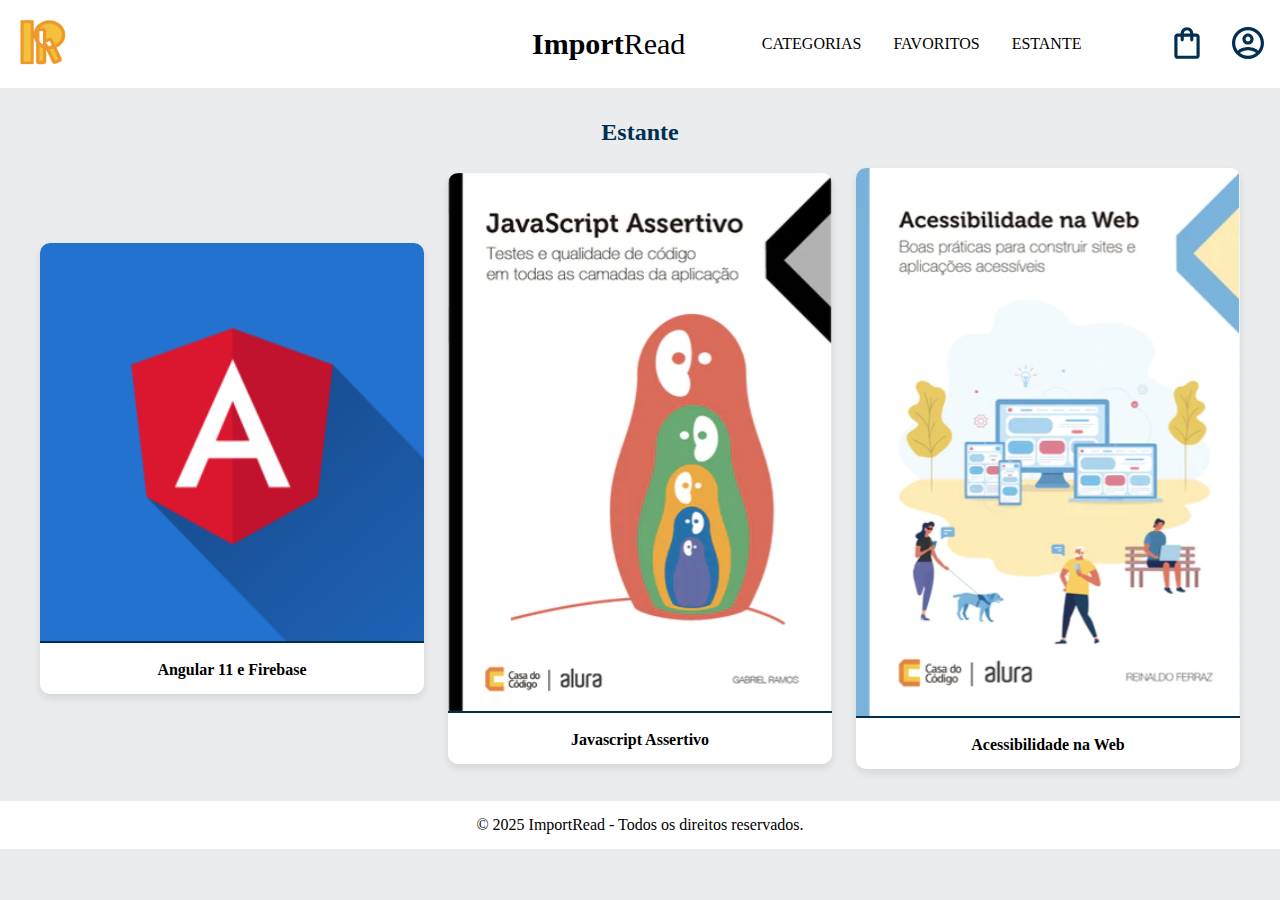
<file: Estante.html>
<!DOCTYPE html>
<html lang="pt-BR">
<head>
    <meta charset="UTF-8">
    <meta name="viewport" content="width=device-width, initial-scale=1.0">
    <title>Estante</title>
    <link rel="stylesheet" href="reset.css">
    <link rel="stylesheet" href="styles.css">
</head>
<body>
    <header class="cabeçalho">
        <div class="container">
            <input type="checkbox" id="menu" class="container__botao">
            <label for="menu" class="container__rotulo">
                <span class="cabeçalho__menu-hamburguer container__imagem"></span>
            </label>
            <ul class="lista-menu">
                <li class="lista-menu__titulo">Categorias</li>
                <li class="lista-menu__item">
                    <a href="#" class="lista-menu__link">Programação</a>
                </li>
                <li class="lista-menu__item">
                    <a href="#" class="lista-menu__link">Front-end</a>
                </li>
                <li class="lista-menu__item">
                    <a href="#" class="lista-menu__link">Infraestrutura</a>
                </li>
                <li class="lista-menu__item">
                    <a href="#" class="lista-menu__link">Business</a>
                </li>
                <li class="lista-menu__item">
                    <a href="#" class="lista-menu__link">Design & UX</a>
                </li>
            </ul>
            <a href="index.html" class="logo__link">
                <img src="img\Logo.png" alt="Logo da Import Read" class="container__imagem Logo">
            </a>
            <h1 class="container__titulo"><b class="container__titulo--negrito">Import</b>Read</h1>
        </div>

        <ul class="opções">
            <input type="checkbox" id="opções-menu" class="opções__botão">
            <label for="opções-menu" class="opções__rotulo">
                <li class="opções__item">Categorias</li>
            </label>

            <ul class="lista-menu">
                <li class="lista-menu__item">
                    <a href="#" class="lista-menu__link">Programação</a>
                </li>
                <li class="lista-menu__item">
                    <a href="#" class="lista-menu__link">Front-end</a>
                </li>
                <li class="lista-menu__item">
                    <a href="#" class="lista-menu__link">Infraestrutura</a>
                </li>
                <li class="lista-menu__item">
                    <a href="#" class="lista-menu__link">Business</a>
                </li>
                <li class="lista-menu__item">
                    <a href="#" class="lista-menu__link">Design & UX</a>
                </li>
            </ul>

            <li class="opções__item"><a href="#" class="opções__link">Favoritos</a></li>
            <li class="opções__item"><a href="Estante.html" class="opções__link">Estante</a></li>
        </ul>

        <div class="container">
            <a href="#"><img src="img/Favoritos.svg" alt="Meus favoritos"
                    class="container__imagem container__imagem-transparente"></a>
            <a href="#" class="container__link">
                <img src="img/Compras.svg" alt="Carrinhos de compras" class="container__imagem">
                <p class="container__texto">Minha sacola</p>
            </a>
            <a href="#" class="container__link">
                <img src="img/Usuario.svg" alt="Meu perfil" class="container__imagem">
                <p class="container__texto">Meu perfil</p>
            </a>
        </div>
    </header>

    <main class="estante">
        <h2 class="estante__titulo">Estante</h2>
        <div class="estante__grid">
            <a href="artigos/angular.html" class="estante__item">
                <img src="img/Angular.svg" alt="Angular 11 e Firebase">
                <p>Angular 11 e Firebase</p>
            </a>
            <a href="artigos/javascriptassertivo.html" class="estante__item">
                <img src="img/Javascript.svg" alt="Javascript Assertivo">
                <p>Javascript Assertivo</p>
            </a>
            <a href="artigos/acessibilidade.html" class="estante__item">
                <img src="img/Acessibilidade.svg" alt="Acessibilidade na Web">
                <p>Acessibilidade na Web</p>
            </a>
        </div>
    </main>

    <footer class="rodapé">
        <p class="rodapé__texto">© 2025 ImportRead - Todos os direitos reservados.</p>
    </footer>
</body>
</html>
</file>
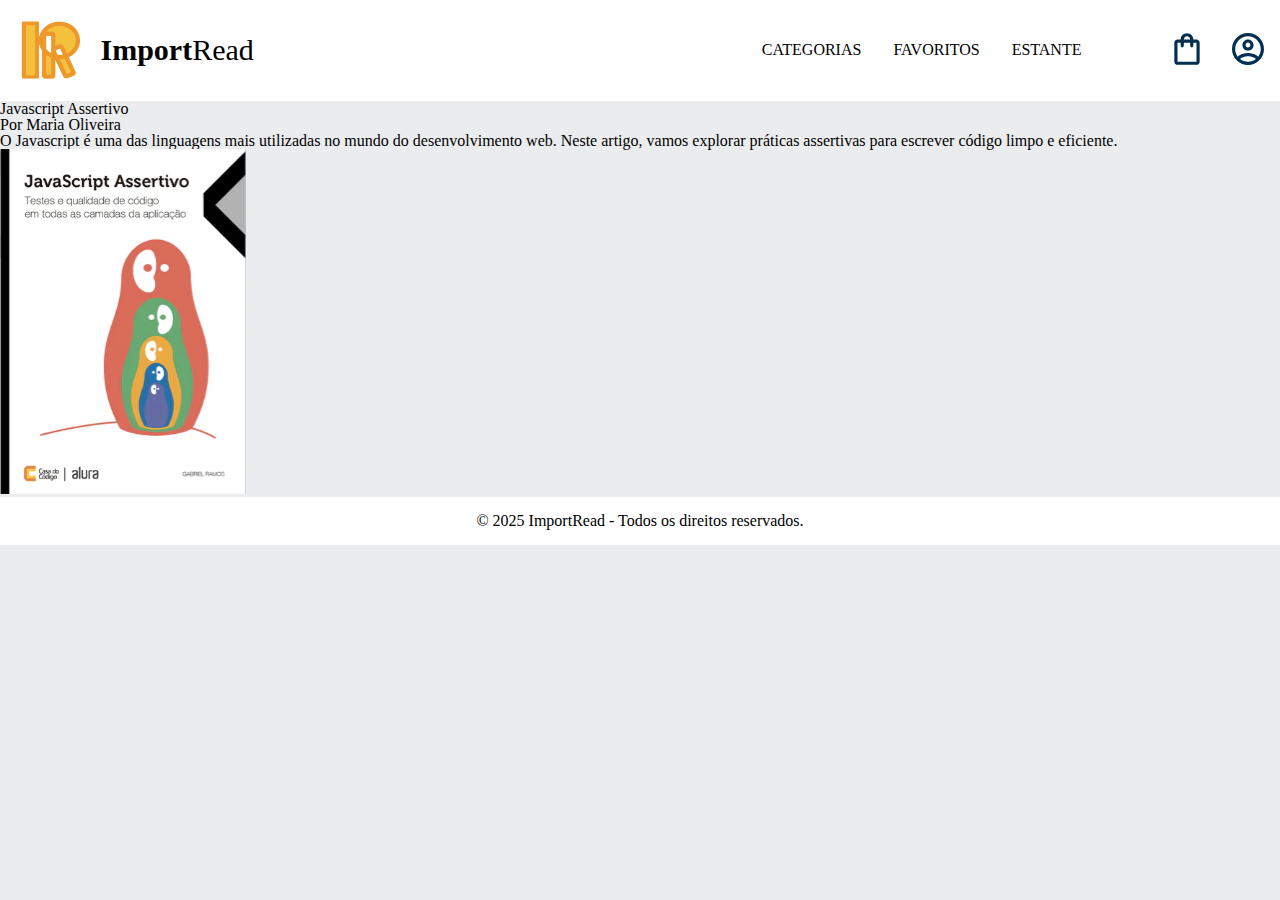
<file: artigos/javascriptassertivo.html>
<!DOCTYPE html>
<html lang="pt-BR">
<head>
    <meta charset="UTF-8">
    <meta name="viewport" content="width=device-width, initial-scale=1.0">
    <title>Javascript Assertivo</title>
    <link rel="stylesheet" href="../reset.css">
    <link rel="stylesheet" href="../styles.css">
</head>
<body>
    <header class="cabeçalho">
        <div class="container">
            <input type="checkbox" id="menu" class="container__botao">
            <label for="menu" class="container__rotulo">
                <span class="cabeçalho__menu-hamburguer container__imagem"></span>
            </label>
            <ul class="lista-menu">
                <li class="lista-menu__titulo">Categorias</li>
                <li class="lista-menu__item">
                    <a href="#" class="lista-menu__link">Programação</a>
                </li>
                <li class="lista-menu__item">
                    <a href="#" class="lista-menu__link">Front-end</a>
                </li>
                <li class="lista-menu__item">
                    <a href="#" class="lista-menu__link">Infraestrutura</a>
                </li>
                <li class="lista-menu__item">
                    <a href="#" class="lista-menu__link">Business</a>
                </li>
                <li class="lista-menu__item">
                    <a href="#" class="lista-menu__link">Design & UX</a>
                </li>
            </ul>
            <img src="../img/Logo.png" alt="Logo da Import Read" class="container__imagem Logo">
            <h1 class="container__titulo"><b class="container__titulo--negrito">Import</b>Read</h1>
        </div>

        <ul class="opções">
            <input type="checkbox" id="opções-menu" class="opções__botão">
            <label for="opções-menu" class="opções__rotulo">
                <li class="opções__item">Categorias</li>
            </label>

            <ul class="lista-menu">
                <li class="lista-menu__item">
                    <a href="#" class="lista-menu__link">Programação</a>
                </li>
                <li class="lista-menu__item">
                    <a href="#" class="lista-menu__link">Front-end</a>
                </li>
                <li class="lista-menu__item">
                    <a href="#" class="lista-menu__link">Infraestrutura</a>
                </li>
                <li class="lista-menu__item">
                    <a href="#" class="lista-menu__link">Business</a>
                </li>
                <li class="lista-menu__item">
                    <a href="#" class="lista-menu__link">Design & UX</a>
                </li>
            </ul>

            <li class="opções__item"><a href="#" class="opções__link">Favoritos</a></li>
            <li class="opções__item"><a href="../Estante.html" class="opções__link">Estante</a></li>
        </ul>

        <div class="container">
            <a href="#"><img src="../img/Favoritos.svg" alt="Meus favoritos"
                    class="container__imagem container__imagem-transparente"></a>
            <a href="#" class="container__link">
                <img src="../img/Compras.svg" alt="Carrinhos de compras" class="container__imagem">
                <p class="container__texto">Minha sacola</p>
            </a>
            <a href="#" class="container__link">
                <img src="../img/Usuario.svg" alt="Meu perfil" class="container__imagem">
                <p class="container__texto">Meu perfil</p>
            </a>
        </div>
    </header>

    <main class="artigo">
        <div class="artigo__conteudo">
            <h2 class="artigo__titulo">Javascript Assertivo</h2>
            <p class="artigo__autor">Por Maria Oliveira</p>
            <p class="artigo__texto">
                O Javascript é uma das linguagens mais utilizadas no mundo do desenvolvimento web. Neste artigo, vamos explorar práticas assertivas para escrever código limpo e eficiente.
            </p>
        </div>
        <div class="artigo__imagem">
            <a href="javascript_assertivo.html">
                <img src="../img/Javascript.svg" alt="Javascript Assertivo">
            </a>
        </div>
    </main>

    <footer class="rodapé">
        <p class="rodapé__texto">© 2025 ImportRead - Todos os direitos reservados.</p>
    </footer>
</body>
</html>
</file>
<file: styles.css>
@import url("styles/header.css");
@import url("styles/banner.css");
@import url("styles/carrossel.css");
@import url("styles/topicos.css");
@import url("styles/contato.css");
@import url("styles/rodapé.css");
@import url("styles/estante.css");

:root {
    --cor-de-fundo: #EBECEE;
    --branco: #FFFFFF;
    --laranja: #EB9B00;
    --azul-degrade: linear-gradient(97.54deg, #002F52 35.49%, #326589 165.37%);
    --fonte-principal: "Poppins";
    --azul: #002F52;
    --fonte-secundario: "Josefin Sans";
    --preto: #000000;
    --cinza: #474646;
    --cinza-claro: #858585;
}

body {
    background-color: var(--cor-de-fundo);
    font-family: var(--fonte-principal);
    font-size: 16px;
    font-weight: 400;
}

.swiper-button-prev,
.swiper-button-next {
    display: none;
}
</file>
